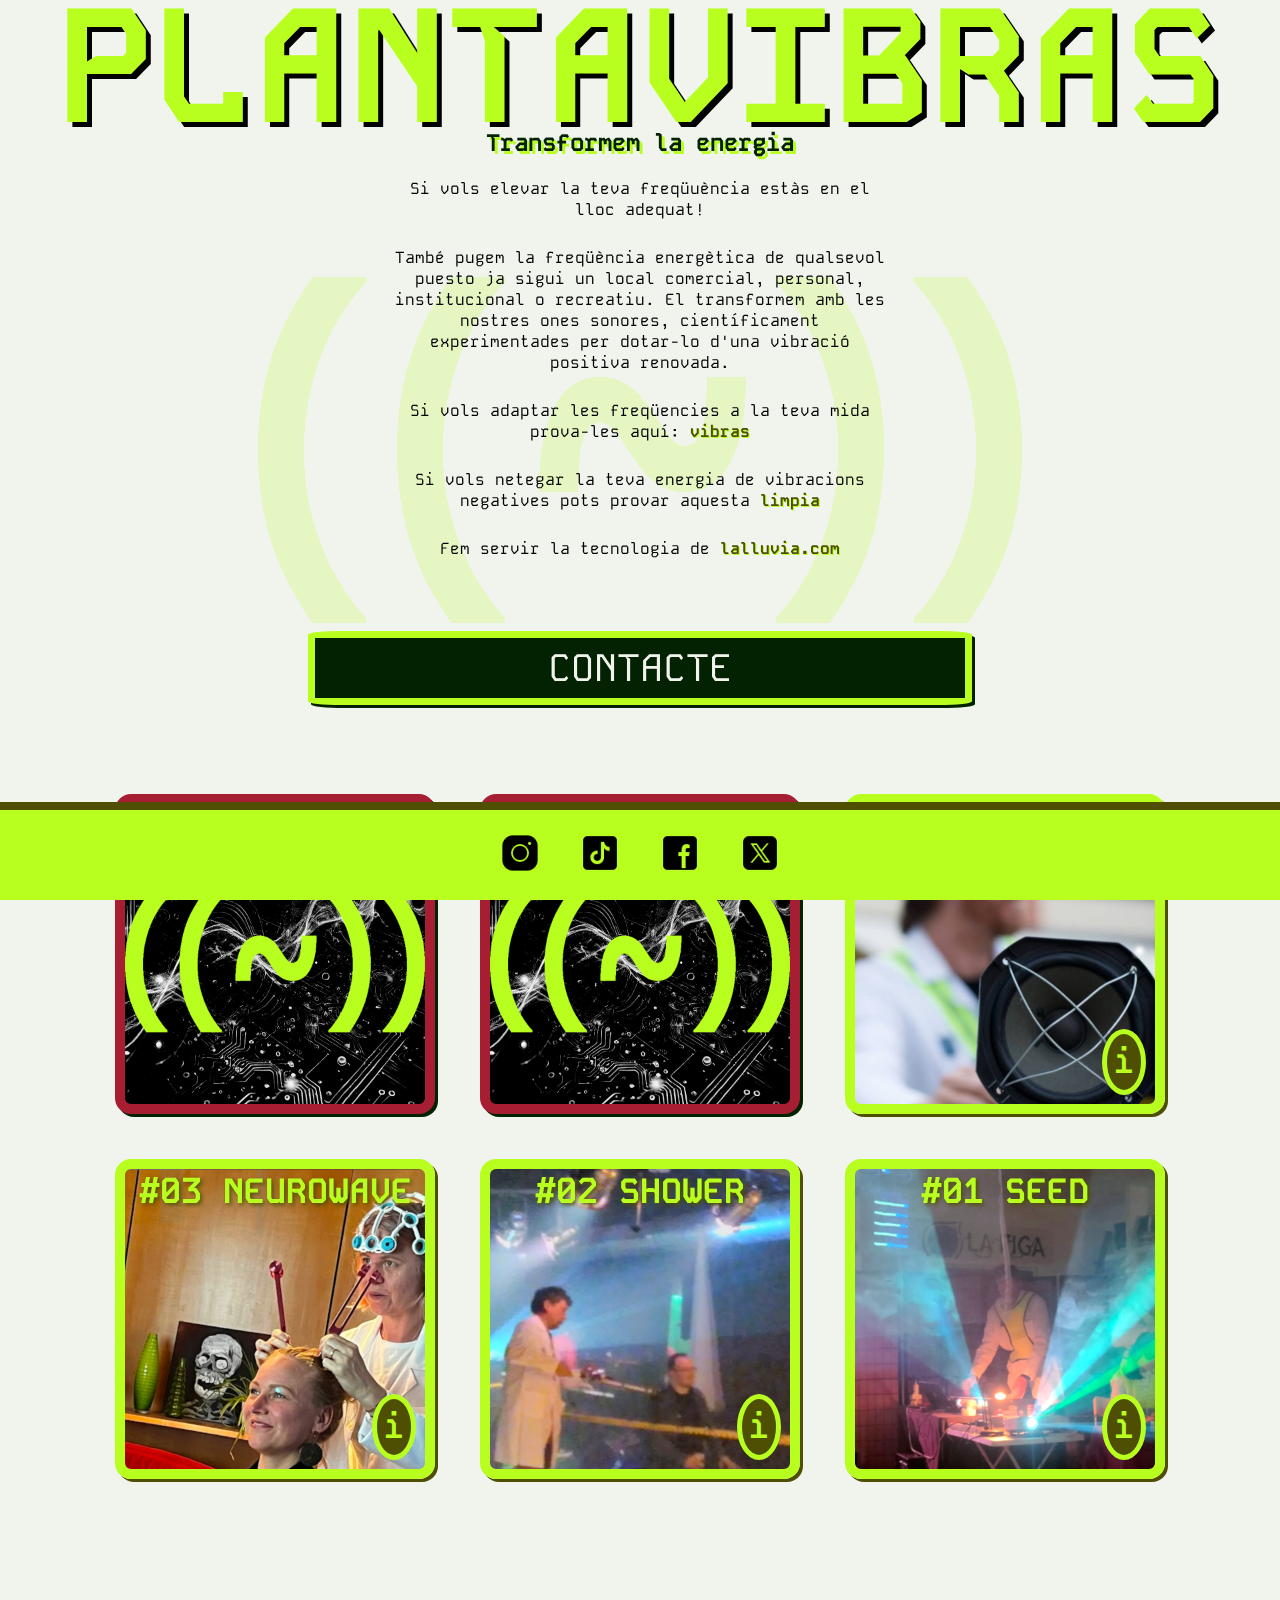
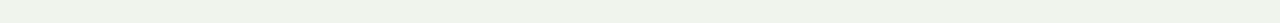
<file: index.html>
<!DOCTYPE html>
<html>
<head>
	<meta charset="utf-8">
	<meta name="viewport" content="width=device-width, initial-scale=1">
	<link rel="icon" type="image/x-icon" href="favicon32.ico">
	<link rel="stylesheet" href="styles.css">
	<link rel="preconnect" href="https://fonts.googleapis.com">
	<link rel="preconnect" href="https://fonts.gstatic.com" crossorigin>
	<link href="https://fonts.googleapis.com/css2?family=Kode+Mono:wght@400..700&display=swap" rel="stylesheet">
	<title>PlantaVibras</title>
	<link rel="icon" type="image/png" href="./img/favicon-48x48.png" sizes="48x48" />
<link rel="icon" type="image/svg+xml" href="./img/favicon.svg" />
<link rel="shortcut icon" href="./img/favicon.ico" />
<link rel="apple-touch-icon" sizes="180x180" href="./img/apple-touch-icon.png" />
<link rel="manifest" href="./img/site.webmanifest" />
</head>
<body>
  <header></header>
	<main>
		<img src="./img/logo.png" alt="" id="logo">
		<div class="title">
			<h1><span>PLANTA</span><span>VIBRAS</span></h1>
			<h2>Transformem la energia</h2>
		</div>
		<div class="intro">
			<p>Si vols elevar la teva freq&uuml;u&egrave;ncia est&agrave;s en el lloc adequat!</p>
			<p >Tamb&eacute; pugem la freqüència energètica de qualsevol puesto ja sigui un local comercial, personal, institucional o recreatiu. El transformem amb les nostres ones sonores, científicament experimentades per dotar-lo d'una vibració positiva renovada.</p>
			<p >Si vols adaptar les freq&uuml;encies a la teva mida prova-les aqu&iacute;: <a href="https://www.plantavibras.com/vibras" target="_blank">vibras</a></p>
			<p >Si vols netegar la teva energia de vibracions negatives pots provar aquesta <a href="https://www.plantavibras.com/limpia" target="_blank">limpia</a></p>
			<p>Fem servir la tecnologia de <a href="https://www.lalluvia.com" target="_blank">lalluvia.com</a></p>
		</div>
		<a class="form-butt" href="https://docs.google.com/forms/d/e/1FAIpQLSfgkmc2Q7mtFO7zsn5ns7jmLraYqkmGW26ZMEv4bs3M_ALOMw/viewform?usp=send_form">CONTACTE</a>
		<div class="main">
			<!-- <div id="next"></div> -->
			<div id="bolos-container"></div>
		</div>
	</main>
	<div class="foot-fake-margin"></div>
	<div class="fixed-footer">
	<footer>
		<div class="social-links">
			<a href="https://www.instagram.com/losplantavibras">
				<img src="./img/insta.png" alt="Instagram Logo">
			</a>
			<a href="https://www.tiktok.com/@plantavibras">
				<img src="./img/tiktok.png" alt="TikTok Logo">
			</a>
			<a href="https://www.facebook.com/plantavibras">
				<img src="./img/face.png" alt="Facebook Logo">
			</a>
			<a href="https://www.twitter.com/plantavibras">
				<img src="./img/twitter.png" alt="Twitter Logo">
			</a>
		</div>
	</footer>
</div>
<script src="./app.js"></script>
</body>
</html>
</file>
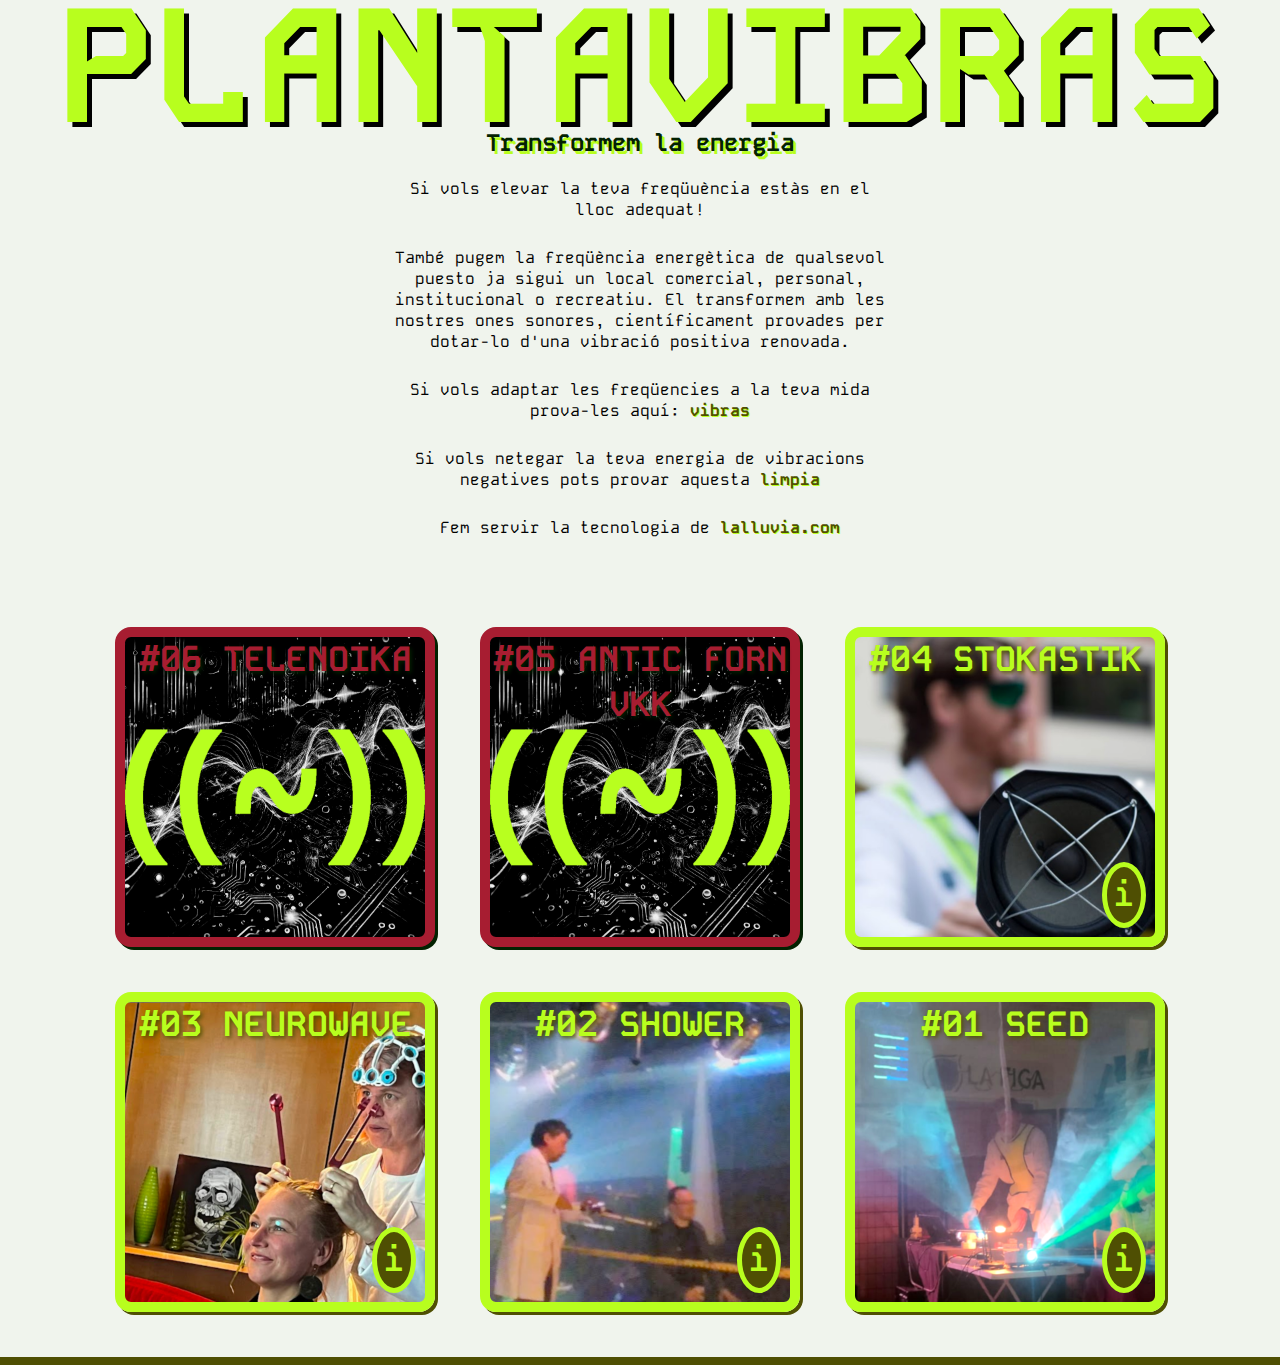
<file: index copy.html>
<!DOCTYPE html>
<html>
<head>
	<meta charset="utf-8">
	<meta name="viewport" content="width=device-width, initial-scale=1">
	<link rel="icon" type="image/x-icon" href="favicon32.ico">
	<link rel="stylesheet" href="styles.css">
	<link rel="preconnect" href="https://fonts.googleapis.com">
	<link rel="preconnect" href="https://fonts.gstatic.com" crossorigin>
	<link href="https://fonts.googleapis.com/css2?family=Kode+Mono:wght@400..700&display=swap" rel="stylesheet">
	<title>PlantaVibras</title>
</head>
<body>
  <header></header>
	<main>
		<div class="title">
			<h1><span>PLANTA</span><span>VIBRAS</span></h1>
			<h2>Transformem la energia</h2>
		</div>
		<div class="intro">
			<p>Si vols elevar la teva freq&uuml;u&egrave;ncia est&agrave;s en el lloc adequat!</p>
			<p >Tamb&eacute; pugem la freqüència energètica de qualsevol puesto ja sigui un local comercial, personal, institucional o recreatiu. El transformem amb les nostres ones sonores, científicament provades per dotar-lo d'una vibració positiva renovada.</p>
			<p >Si vols adaptar les freq&uuml;encies a la teva mida prova-les aqu&iacute;: <a href="https://www.plantavibras.com/vibras" target="_blank">vibras</a></p>
			<p >Si vols netegar la teva energia de vibracions negatives pots provar aquesta <a href="https://www.plantavibras.com/limpia" target="_blank">limpia</a></p>
			<p>Fem servir la tecnologia de <a href="https://www.lalluvia.com" target="_blank">lalluvia.com</a></p>
		</div>
		<div id="bolos-container">
			
		
			<!-- <div class="tik">
				<div class="tik-title">IMPLANTACIÓ N 4</div>
				<blockquote class="tiktok-embed" cite="https://www.tiktok.com/@plantavibras/video/7412706386548624673" data-video-id="7412706386548624673" style="margin: 0 auto" > <section> <a target="_blank" title="@plantavibras" href="https://www.tiktok.com/@plantavibras?refer=embed">@plantavibras</a> els PLANTAVIBRAS reben una trucada des de la Sajonia profunda. implantació vibracional número 5.  <a title="soundbath" target="_blank" href="https://www.tiktok.com/tag/soundbath?refer=embed">#soundbath</a> <a title="soundshower" target="_blank" href="https://www.tiktok.com/tag/soundshower?refer=embed">#soundShower</a> <a title="vibrationalfrequency" target="_blank" href="https://www.tiktok.com/tag/vibrationalfrequency?refer=embed">#vibrationalfrequency</a> <a title="frequenciavibracional" target="_blank" href="https://www.tiktok.com/tag/frequenciavibracional?refer=embed">#frequenciavibracional</a> <a title="livecoding" target="_blank" href="https://www.tiktok.com/tag/livecoding?refer=embed">#livecoding</a> <a title="futuraaa" target="_blank" href="https://www.tiktok.com/tag/futuraaa?refer=embed">#futurAAA</a> @Projekt46 @El Gran Alfonsini <a target="_blank" title="♬ original sound - Plantavibras" href="https://www.tiktok.com/music/original-sound-7412706487824648993?refer=embed">♬ original sound - Plantavibras</a> </section> </blockquote> 
			</div>
			<div class="tik">
				<div class="tik-title">IMPLANTACIÓ N 3</div>
				<blockquote class="tiktok-embed" cite="https://www.tiktok.com/@plantavibras/video/7377004104205208864" data-video-id="7377004104205208864" style=" margin: 0 auto" > <section> <a target="_blank" title="@plantavibras" href="https://www.tiktok.com/@plantavibras?refer=embed">@plantavibras</a> v3 <a title="soundbath" target="_blank" href="https://www.tiktok.com/tag/soundbath?refer=embed">#soundbath</a> <a title="energia" target="_blank" href="https://www.tiktok.com/tag/energia?refer=embed">#energia</a> <a title="barcelona" target="_blank" href="https://www.tiktok.com/tag/barcelona?refer=embed">#barcelona</a> <a title="freqüències" target="_blank" href="https://www.tiktok.com/tag/freq%C3%BC%C3%A8ncies?refer=embed">#freqüències</a> <a title="frecuenciasvibracionales" target="_blank" href="https://www.tiktok.com/tag/frecuenciasvibracionales?refer=embed">#frecuenciasvibracionales</a> <a title="soundShower" target="_blank" href="https://www.tiktok.com/tag/soundShower?refer=embed">#soundShower</a> <a title="vibracions" target="_blank" href="https://www.tiktok.com/tag/vibracions?refer=embed">#vibracions</a> @El Gran Alfonsini <a target="_blank" title="♬ sonido original - Plantavibras" href="https://www.tiktok.com/music/sonido-original-7377004144840379169?refer=embed">♬ sonido original - Plantavibras</a> </section> </blockquote> 
			</div>
			<div class="tik">
				<div class="tik-title">IMPLANTACIÓ N 2</div>
				<blockquote class="tiktok-embed" cite="https://www.tiktok.com/@plantavibras/video/7346582289574317344" data-video-id="7346582289574317344" style=" margin: 0 auto" > <section> <a target="_blank" title="@plantavibras" href="https://www.tiktok.com/@plantavibras?refer=embed">@plantavibras</a> Primera implantació realitzada a un espai públic. <a title="dutxasonora" target="_blank" href="https://www.tiktok.com/tag/dutxasonora?refer=embed">#dutxaSonora</a> <a title="frecuenciasvibracionales" target="_blank" href="https://www.tiktok.com/tag/frecuenciasvibracionales?refer=embed">#frecuenciasvibracionales</a> <a title="frequencies" target="_blank" href="https://www.tiktok.com/tag/frequencies?refer=embed">#frequencies</a> <a title="vibracions" target="_blank" href="https://www.tiktok.com/tag/vibracions?refer=embed">#vibracions</a> <a title="soundbath" target="_blank" href="https://www.tiktok.com/tag/soundbath?refer=embed">#soundbath</a> <a title="soundshower" target="_blank" href="https://www.tiktok.com/tag/soundshower?refer=embed">#soundShower</a> <a title="energia" target="_blank" href="https://www.tiktok.com/tag/energia?refer=embed">#energia</a> @Ciudadano Cano  @El Gran Alfonsini <a target="_blank" title="♬ sonido original - Plantavibras" href="https://www.tiktok.com/music/sonido-original-7346582331987200800?refer=embed">♬ sonido original - Plantavibras</a> </section> </blockquote> 
			</div>
			<div class="tik">
				<div class="tik-title">IMPLANTACIÓ N 1</div>
				<blockquote class="tiktok-embed" cite="https://www.tiktok.com/@plantavibras/video/7346582289574317344" data-video-id="7346582289574317344" style=" margin: 0 auto" > <section> <a target="_blank" title="@plantavibras" href="https://www.tiktok.com/@plantavibras?refer=embed">@plantavibras</a> Primera implantació realitzada a un espai públic. <a title="dutxasonora" target="_blank" href="https://www.tiktok.com/tag/dutxasonora?refer=embed">#dutxaSonora</a> <a title="frecuenciasvibracionales" target="_blank" href="https://www.tiktok.com/tag/frecuenciasvibracionales?refer=embed">#frecuenciasvibracionales</a> <a title="frequencies" target="_blank" href="https://www.tiktok.com/tag/frequencies?refer=embed">#frequencies</a> <a title="vibracions" target="_blank" href="https://www.tiktok.com/tag/vibracions?refer=embed">#vibracions</a> <a title="soundbath" target="_blank" href="https://www.tiktok.com/tag/soundbath?refer=embed">#soundbath</a> <a title="soundshower" target="_blank" href="https://www.tiktok.com/tag/soundshower?refer=embed">#soundShower</a> <a title="energia" target="_blank" href="https://www.tiktok.com/tag/energia?refer=embed">#energia</a> @Ciudadano Cano  @El Gran Alfonsini <a target="_blank" title="♬ sonido original - Plantavibras" href="https://www.tiktok.com/music/sonido-original-7346582331987200800?refer=embed">♬ sonido original - Plantavibras</a> </section> </blockquote> 
			</div> -->	
		</div>
	</main>
	<footer></footer>
<script src="./app.js"></script>
</body>
</html>
</file>
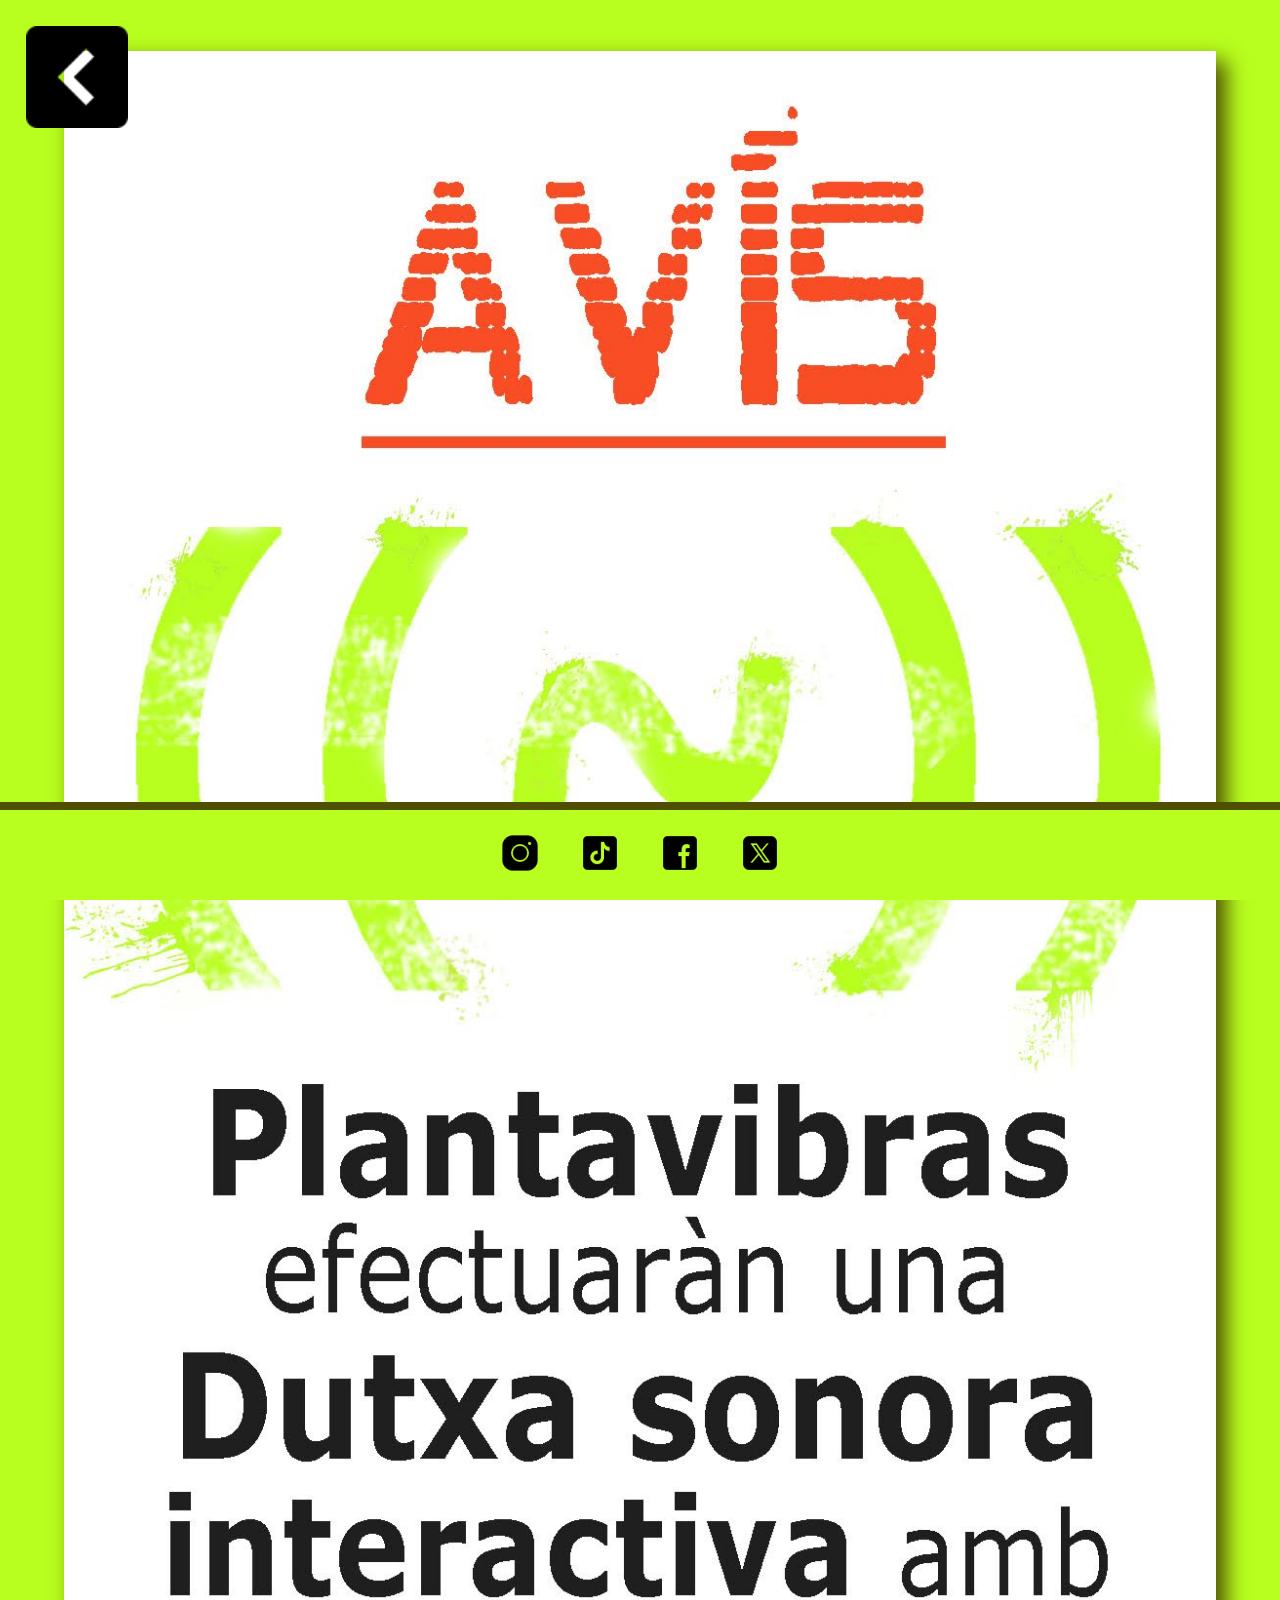
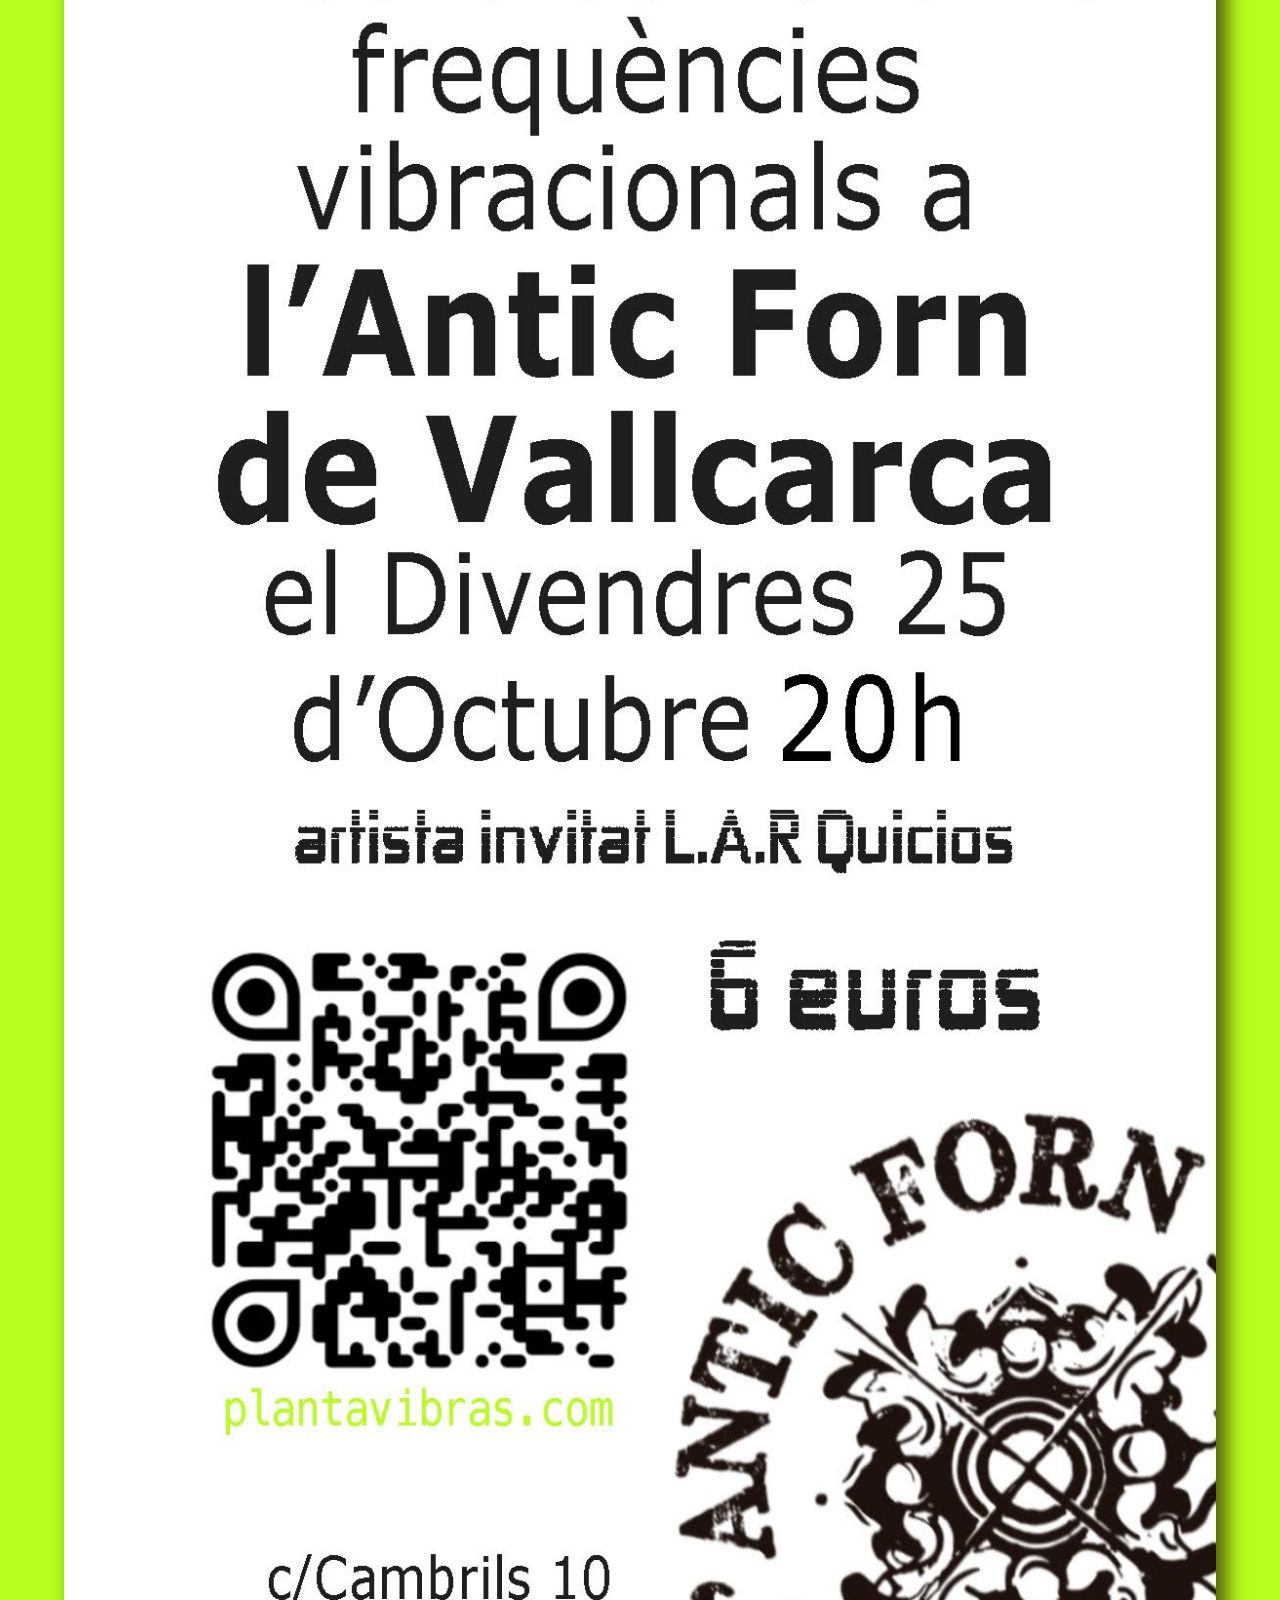
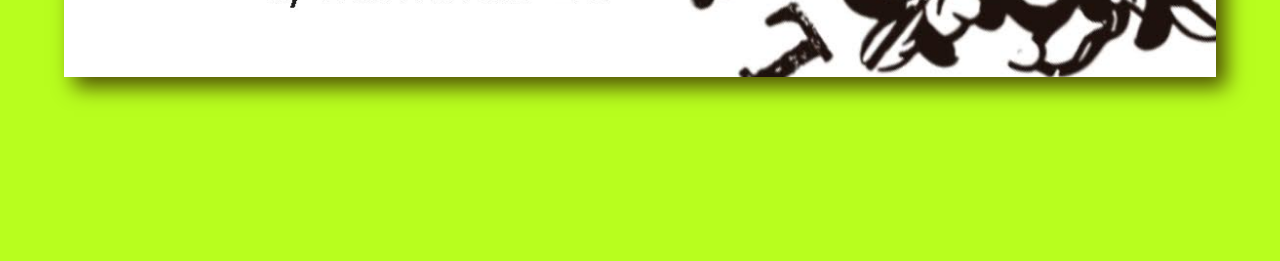
<file: boloPages/forn.html>
<!DOCTYPE html>
<html lang="en">
<head>
	<link rel="icon" type="image/png" href="./img/favicon-48x48.png" sizes="48x48" />
<link rel="icon" type="image/svg+xml" href="./img/favicon.svg" />
<link rel="shortcut icon" href="./img/favicon.ico" />
<link rel="apple-touch-icon" sizes="180x180" href="./img/apple-touch-icon.png" />
<link rel="manifest" href="./img/site.webmanifest" />
    <meta charset="UTF-8">
    <link rel="stylesheet" href="../styles.css">
    <meta name="viewport" content="width=device-width, initial-scale=1.0">
    <title>PLANTAVIBRAS</title>
</head>
	<body style="background-color: var(--accent);">
  	<img src="../img/cartelForn.jpg" alt="catel forn"
  	  style="width: 90%; box-shadow: 10px 10px 20px var(--dark);
  	  margin-top: 4vw; margin-bottom: 4vh;"
		>
		
  	<div class="foot-fake-margin"></div>
		<div class="fixed-footer">
		    <footer>
			<div class="social-links">
				<a href="https://www.instagram.com/losplantavibras">
					<img src="../img/insta.png" alt="Instagram Logo">
				</a>
				<a href="https://www.tiktok.com/@plantavibras">
					<img src="../img/tiktok.png" alt="TikTok Logo">
				</a>
				<a href="https://www.facebook.com/plantavibras">
					<img src="../img/face.png" alt="Facebook Logo">
				</a>
				<a href="https://www.twitter.com/plantavibras">
					<img src="../img/twitter.png" alt="Twitter Logo">
				</a>
			</div>
		    </footer>
  	  </div>
			<a href="../index.html" class="back-butt">
				<img src="../img/back.png" alt="">
			</a>

	</body>
</html>
</file>
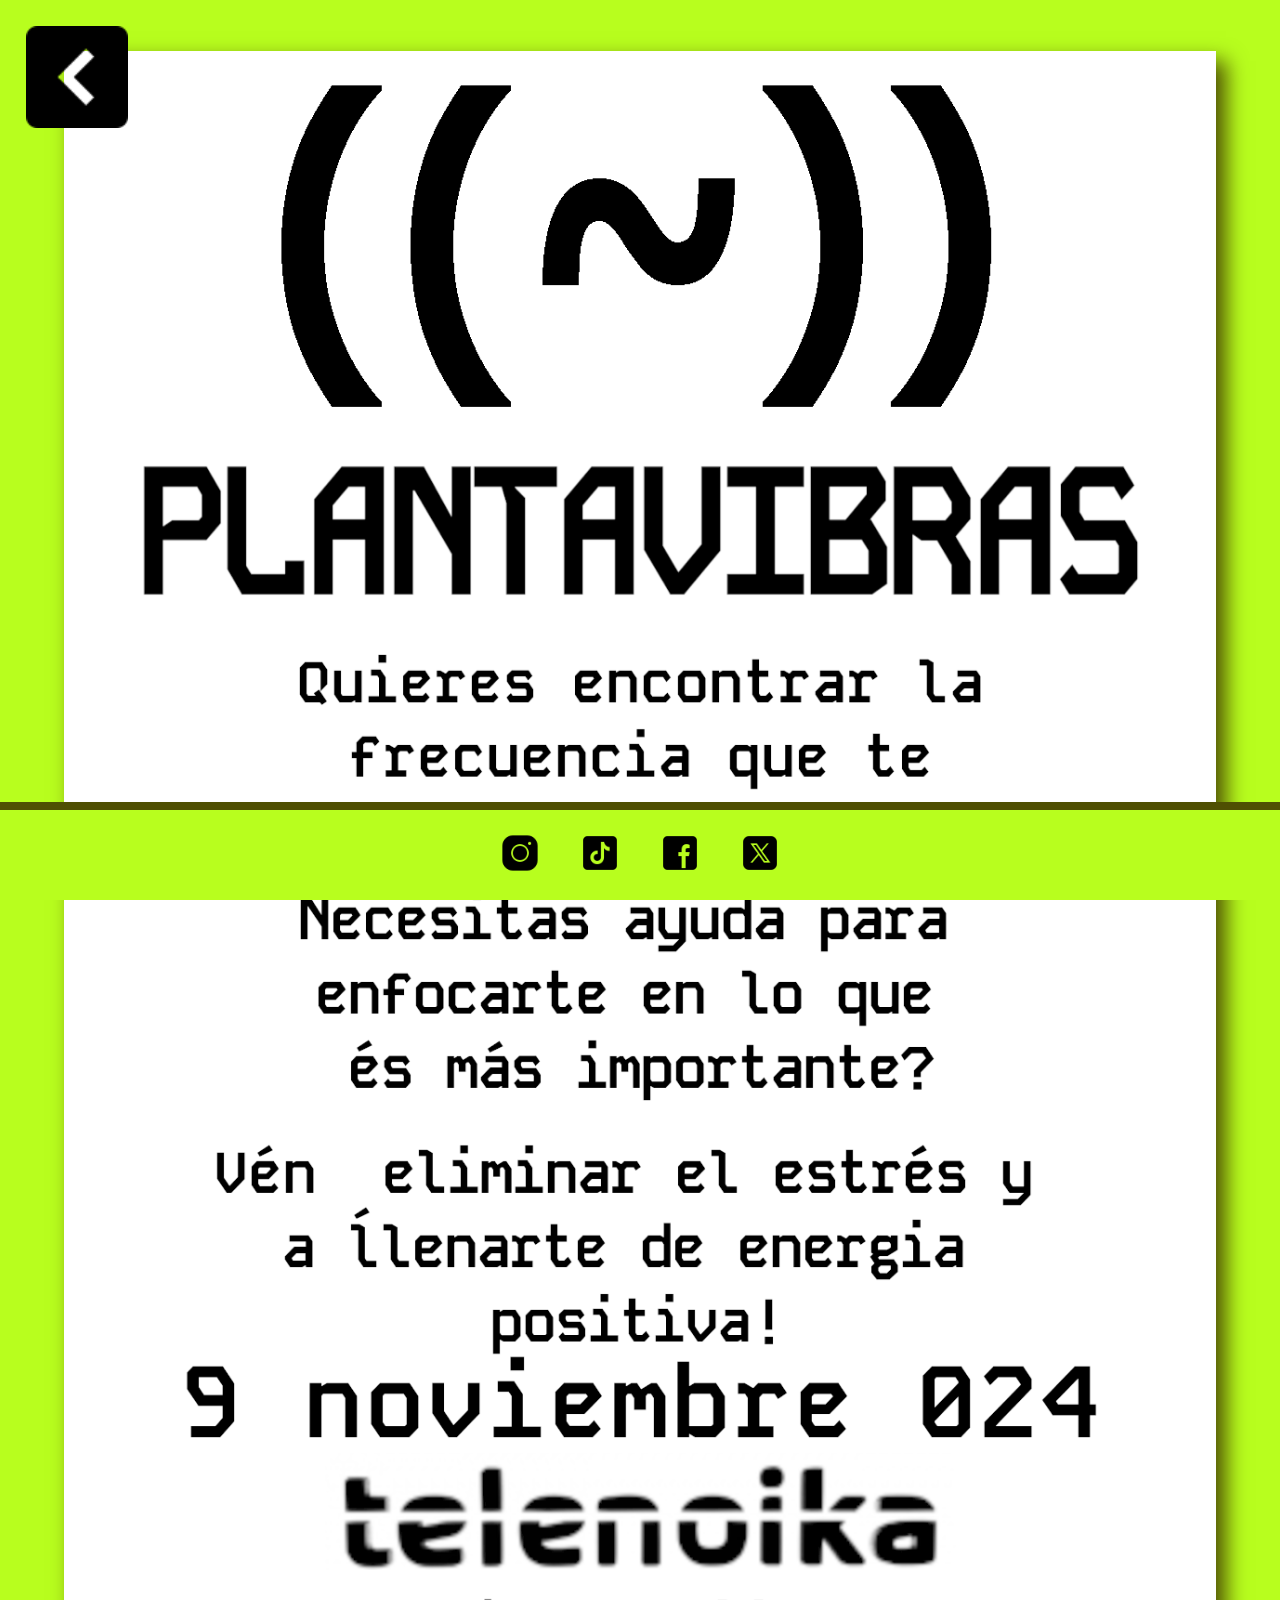
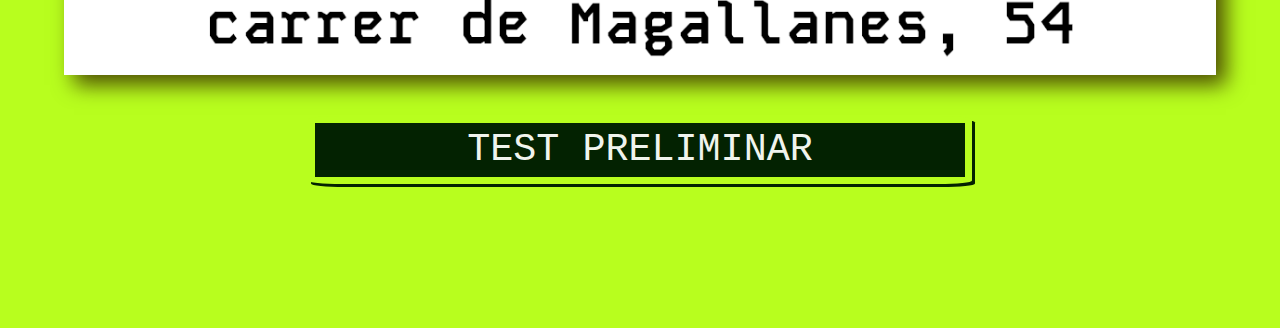
<file: boloPages/telenoika.html>
<!DOCTYPE html>
<html lang="en">
<head>
	<link rel="icon" type="image/png" href="./img/favicon-48x48.png" sizes="48x48" />
<link rel="icon" type="image/svg+xml" href="./img/favicon.svg" />
<link rel="shortcut icon" href="./img/favicon.ico" />
<link rel="apple-touch-icon" sizes="180x180" href="./img/apple-touch-icon.png" />
<link rel="manifest" href="./img/site.webmanifest" />
    <meta charset="UTF-8">
    <link rel="stylesheet" href="../styles.css">
    <meta name="viewport" content="width=device-width, initial-scale=1.0">
    <title>PLANTAVIBRAS</title>
</head>
	<body style="background-color: var(--accent);">
  	<img src="../img/telenoikacartel.png" alt="catel forn"
  	  style="width: 90%; box-shadow: 10px 10px 20px var(--dark);
  	  margin-top: 4vw; margin-bottom: 4vh;"
		>
		<a class="form-butt" href="https://docs.google.com/forms/d/e/1FAIpQLSfgkmc2Q7mtFO7zsn5ns7jmLraYqkmGW26ZMEv4bs3M_ALOMw/viewform?usp=send_form">
  	  TEST PRELIMINAR
  	</a>
  	<div class="foot-fake-margin"></div>
		<div class="fixed-footer">
		    <footer>
			<div class="social-links">
				<a href="https://www.instagram.com/losplantavibras">
					<img src="../img/insta.png" alt="Instagram Logo">
				</a>
				<a href="https://www.tiktok.com/@plantavibras">
					<img src="../img/tiktok.png" alt="TikTok Logo">
				</a>
				<a href="https://www.facebook.com/plantavibras">
					<img src="../img/face.png" alt="Facebook Logo">
				</a>
				<a href="https://www.twitter.com/plantavibras">
					<img src="../img/twitter.png" alt="Twitter Logo">
				</a>
			</div>
		    </footer>
  	  </div>
			<a href="../index.html" class="back-butt">
				<img src="../img/back.png" alt="">
			</a>

	</body>
</html>
</file>
<file: styles.css>
:root {
    --accent: #b8fe1eff;
    --dark: rgb(79, 79, 3);
    --white: rgb(240, 244, 237);
    --black: rgb(3, 34, 1);
    --red: #a71d31ff;
    --gradient-top: linear-gradient(0deg, #b8fe1eff, #2d2d2aff, #d2d6efff, #50808eff, #a71d31ff);
}
body {
    margin: 0;
    padding: 0;
    width: 100%;
    background-color: var(--white);
    text-align: center;
    font-family: "Kode Mono", monospace;
}
.logo-next {
    position: absolute;
    left: 50%;
    transform: translateX(-50%);
    z-index: 1;
    height: 100%;
    animation-name: logowave;
    animation-duration: 5s;
    animation-iteration-count: infinite;
    animation-timing-function: ease-in-out;
}
#logo {
    position: fixed;
    left: 50%;
    top: 50%; /* Add top: 50% for vertical centering */
    transform: translate(-50%, -50%); /* Center both horizontally and vertically */
    max-height: 90%;
    opacity: 0.2;
    z-index: -10;
    animation-name: logowave;
    animation-duration: 10s;
    animation-iteration-count: infinite;
    animation-timing-function: ease-in-out;
}
@keyframes logowave {
    0%{
        width: 40%;
    }
    /* 10%{
        width: 90%;
    } */
    50%{
        width: 90%;
    opacity: 0.3;

    }
    100%{
        width: 40%;
    }
}
@keyframes logowave-next {
    0%{
        width: 0%;
    }
    10%{
        width: 90%;
    }
    90%{
        width: 90%;
    }
    100%{
        width: 0%;
    }
}
h1 {
    color: var(--accent);
    text-shadow: #000 5px 5px;
    font-size: 8vh;
    width: 100%;
    display: flex;
    margin: auto;
    margin-top: 3vh;
    flex-wrap: wrap;
    justify-content: center;
    line-height: 5rem;
}
h2 {
    color: var(--black);
    text-shadow: var(--accent) 3px 3px;
}

.form-butt {
    display: block;
    max-width: 50%;
    margin: auto;
    color: var(--white);
    background-color: var(--black);
    border: 7px solid var(--accent);
    border-radius: 5%;
    padding: 5px;
    box-shadow: var(--black) 3px 3px;
    font-size: 3vw;
}

.bolo {
    display: block;
    position: relative;
    background-size: cover;
    width: 80vW;
    height: 80vw;
    border-radius: 5%;
    margin: auto;
    border: 10px solid var(--accent);
    box-shadow: var(--dark) 3px 3px;
    text-decoration: none;
}
.next-bolo {
    border-color: var(--red);
    box-shadow: var(--black) 3px 3px;
    animation-name: borderglow;
    animation-duration: 3s;
    animation-iteration-count: infinite;
    animation-timing-function: ease-in-out;
    background-color: var(--black);
    transition: transform 0.3s ease-in-out; /* Smooth hover effect */

}
@keyframes borderglow {
    0%{
        border-color: var(--red);
        /* color: var(--red); */
    }
    80%{
        border-color: var(--black);
        /* color: var(--black); */
    }
    80%{
        border-color: var(--black);
/*         color: var(--black);
 */    }
    100%{
        border-color: var(--red);
        /* color: var(--red); */
    }
}
.next-logo {
    height: 10vh;
    width: 10vh;
    margin: auto;
}
.info-butt {
    position: absolute;
    right: 3%;
    bottom: 3%;
    background-color: var(--dark);
    color: var(--accent);
    padding: 7px;
    border-radius: 50%;
    font-size: 4vw;
    font-weight: 700;
    border: 5px solid var(--accent);
    transition: transform 0.3s ease-in-out; /* Smooth hover effect */
    z-index: 5;
}
.info-butt:hover, .back-butt:hover {
    transform: scale(1.3); /* Slight zoom on hover */
}
.countdown {
    color: var(--red);
    text-shadow: var(--black) 3px 3px;
    position: absolute;
    left: 50%;
    bottom: 3%;
    transform: translateX(-50%);
    font-size: 8vw;
    font-weight: 700;
    animation: none;
}
#bolos-container {
    gap: 5vh;
    margin: auto;
    margin-top: 7vw;
    display: flex;
    flex-direction: column;
    align-items: center;
}
.bolo-title {
    margin: auto;
    font-weight: 800;
    font-size: 7vw;
    z-index: 1;
    color: var(--accent);
    text-shadow: 2px 2px 4px var(--dark);
}
.next-title {
    font-weight: 900;
    color: var(--red);
    text-shadow: 2px 2px 4px var(--black);
    transition: transform 0.3s ease-in-out; /* Smooth hover effect */

}
.next-info {
    color: var(--red);
    border-color: var(--red);
    background-color: var(--black);
    animation-name: borderglow;
    animation-duration: 3s;
    animation-iteration-count: infinite;
    animation-timing-function: ease-in-out;
}
blockquote {
    margin: 0 auto;
}
p {
    color: var(--gris);
    padding: 0 3vw 0 3vw;
    max-width: 500px;
    margin : auto;
    margin-bottom: 3vh;
}
p a {
    font-weight: 700;
    text-shadow: var(--accent) 1px 1px;

}
footer {
    position: relative;
    margin-top: 5vh;
    background-color: var(--accent); /* Use your dark color for the background */
    padding:  0;
    text-align: center;
    border-top: 8px solid var(--dark);
}
.foot-fake-margin {
    height: 16vh;
}
.fixed-footer {
    position: fixed;
    left: 0;
    right: 0;
    bottom: 0;
    z-index: 1000; /* Makes sure it stays above other content */
}
a {
    text-decoration: none;
    color: var(--dark);
}

.social-links {
    display: flex;
    height: 10vh;
    justify-content: center; /* Center the logos */
    align-items: center; /* Vertically align the logos */
    gap: 30px; /* Add space between the logos */
}

.intro {
    margin-bottom: 8vh;
}
.social-links img {
    width: 80%; /* Set a consistent width */
    height: 80%; /* Set a consistent height */
    object-fit: contain; /* Ensure logos maintain aspect ratio */
    border-radius: 10%; /* Optional: Add slight rounding */
    transition: transform 0.3s ease-in-out; /* Smooth hover effect */
}

.social-links img:hover {
    transform: scale(1.3); /* Slight zoom on hover */
}

.back-butt {
    z-index: 10;
    display: block;
    position: fixed;        /* Use fixed to position relative to the viewport */
    height: 8vw;
    width: 8vw;
    left: 0;
    border-radius: 4%;
    margin-left: 2vw;       /* Adds space from the left edge */
    top: 0;
    margin-top: 2vw;  /* Correct vertical centering */
    overflow: hidden;         /* Ensures image fits within the button */
}

.back-butt img {
    width: 100%;
    height: 100%;
    object-fit: cover;  /* Prevents image distortion while filling the button */
    display: block;
}



@media (min-width: 768px) {
    h1 {
        font-size: 18vh;
    }
    #bolos-container {
        flex-direction: row;
        flex-wrap: wrap;
        justify-content: center;
    }
    .bolo-title, .countdown{
        font-size: 4vw;
    }
    .info-butt {
        font-size: 2vw;
    }
    .bolo {
        width: 40vW;
        height: 40vw;
        margin: 0;
    }
}

@media (min-width: 1024px) {
    /* h1 {
        font-size: 12vw;
    }
    h2 {
        font-size: 8vh;
    }
    p {
        font-size: 4vw;
    } */
    #bolos-container {
        flex-direction: row;
        flex-wrap: wrap;
        justify-content: center;
    }
    .bolo-title {
        font-size: 35px;
    }
    .info-butt, .countdown {
        font-size: 33px;
    }
    .bolo {
        width: 300px;
        height: 300px;
        margin: 0;
    }
}
</file>
